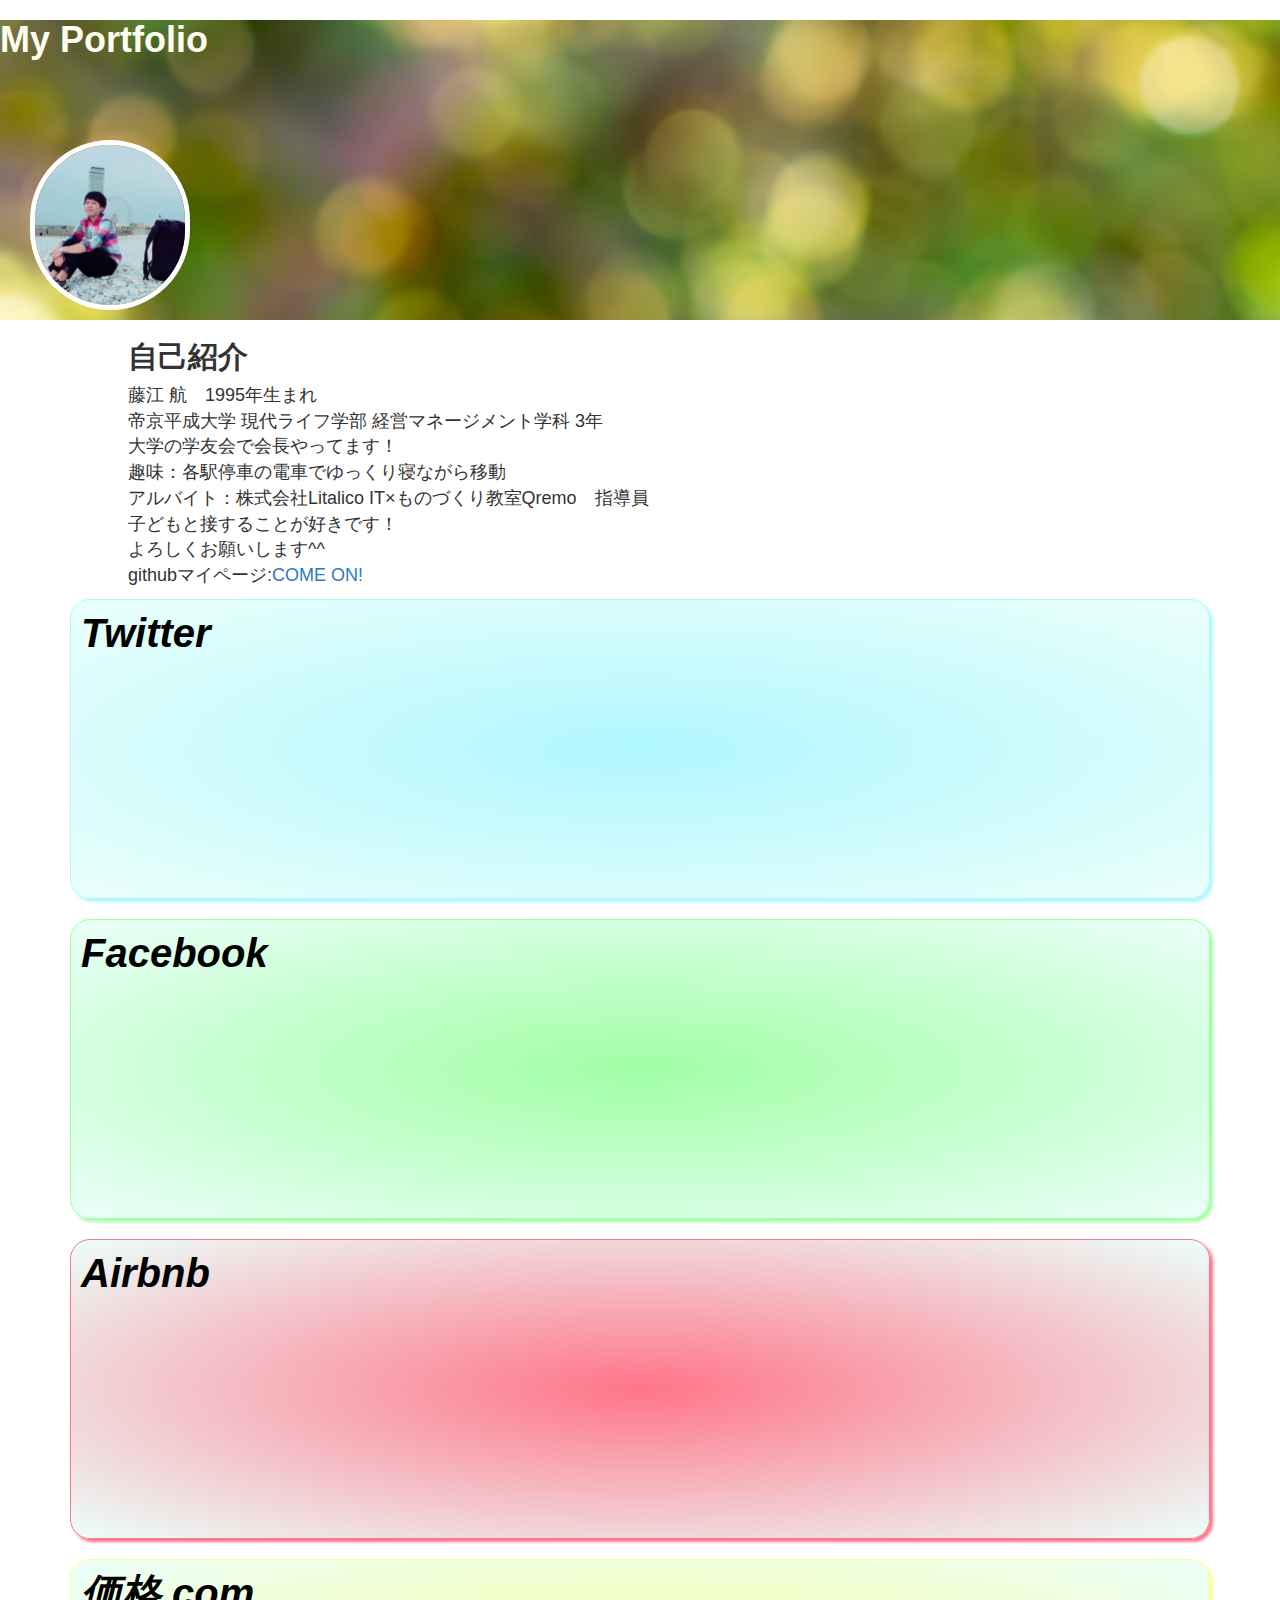
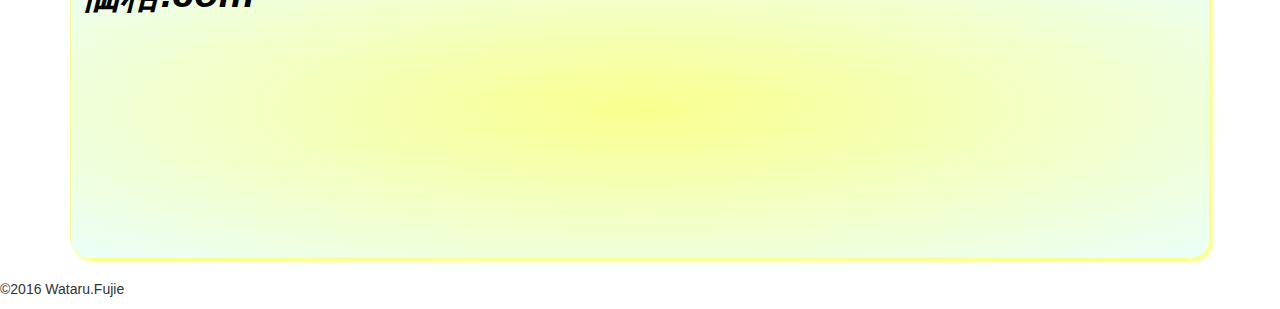
<file: index.html>
<!DOCTYPE html>
<html lang="ja">
<head>
  <meta charset="UTF-8" />
  <meta http-equiv="X-UA-Compatible" content="IE=edge">
  <meta name="viewport" content="width=device-width, initial-scale=1">
    <!-- BootstrapのCSS読み込み -->
  <link href="css/bootstrap.min.css" rel="stylesheet">
  <link rel="stylesheet" href="portfolio.css">
  <!-- jQuery読み込み -->
  <script src="https://ajax.googleapis.com/ajax/libs/jquery/1.11.3/jquery.min.js"></script>
  <!-- BootstrapのJS読み込み -->
  <script src="js/bootstrap.min.js"></script>
  <title>wataru's-Page</title>
  <meta name="description" content="藤江航のポートフォリオ">
  <style>
  </style>

</head>
<body>
<header>
  <div class="headerA">
    <div class="header1">
      <h1 style ="color: ivory;">My Portfolio</h1>
      <img src="my_pic.png" alt="顔写真">
    </div>
    <div class="header2" style="width: 100%">
      <section>
      <h2>自己紹介</h2>
           <p>藤江 航　1995年生まれ<br />
           帝京平成大学 現代ライフ学部 経営マネージメント学科 3年<br />
           大学の学友会で会長やってます！<br />
           趣味：各駅停車の電車でゆっくり寝ながら移動<br />
           アルバイト：株式会社Litalico IT×ものづくり教室Qremo　指導員<br />
           子どもと接することが好きです！<br />
           よろしくお願いします^^<br />
           githubマイページ:<a href="https://github.com/runwata">COME ON!</a></p>
      </section>
    </div>
  </div>
</header>

<div class ="container">

  <div class ="box1">
    <div class="contents">
      <div class="name">
        <p>Twitter</p>
      </div>
      <div class="feed">
        <div class="image">
          <!-- <div class="feed"> -->
            <img src="twitter_logo.jpg" alt="twitter">
          <!-- </div> -->
        </div>
        <div class="description">
            <p>140文字までのツイートを行えるSNSです。<br />
            Twitterに発言を投稿するにはパソコンや携帯電話、スマートフォンで自身のアカウントにログインし、画面上部のボックスに140文字以内で内容を入力し「ツイート」ボタンを押すことで投稿が完了。</p>
        </div>
      </div>
    </div>
  </div>

  <div class ="box2">
    <div class="contents">
      <div class="name">
        <p>Facebook</p>
      </div>
      <div class="feed">
        <div class="image">
          <!-- <div class="feed"> -->
            <img src="facebook_logo.jpg" alt="facebook">
          <!-- </div> -->
        </div>
        <div class="description">
          <p>本名を公開するSNSです。<br/>
          サイトの利用前に必要なユーザー登録を行うと、個人プロファイルの作成、他のユーザーをフレンドに追加、メッセージの交換、プロファイル更新時の自動通知の受信を行うことができます。加えて、ユーザーは共通の関心を持つユーザーグループへ参加することができます。</p>
        </div>
      </div>
    </div>
  </div>

   <div class ="box3">
    <div class="contents">
      <div class="name">
        <p>Airbnb</p>
      </div>
      <div class="feed">
        <div class="image">
          <!-- <div class="feed"> -->
            <img src="Airbnb_logo.jpg" alt="Airbnb">
          <!-- </div> -->
        </div>
        <div class="description">
            <p>宿泊施設・民宿を貸し出す人向けのウェブサイトです。<br />
            ユーザーは、物件の詳細をフォームに記入。変更は後日行うことができます。ユーザーが公開準備完了するまでは、物件は公表されません。価格設定は、ユーザが決定することができ、夜毎、週毎、月毎だけでなく季節により異なる価格を設定可能。</p>
        </div>
      </div>
    </div>
  </div>

   <div class ="box4">
    <div class="contents">
      <div class="name">
        <p>価格.com</p>
      </div>
      <div class="feed">
        <div class="image">
          <!-- <div class="feed"> -->
            <img src="com_logo.jpg" alt="価格.com">
          <!-- </div> -->
        </div>
        <div class="description">
            <p>「買ってよかった！」と思えるお買い物は価格.comから！ パソコンや家電から、ファッション、食品に至るまで、あらゆる製品・サービスを、販売価格やクチコミ情報、ランキングなどの視点から比較・検討できる、お買い物支援サイトです。</p>
        </div>
      </div>
    </div>
  </div>
</div>
<footer>
  <p>&copy;2016 Wataru.Fujie</p>
</footer>

</body>
</html>
</file>
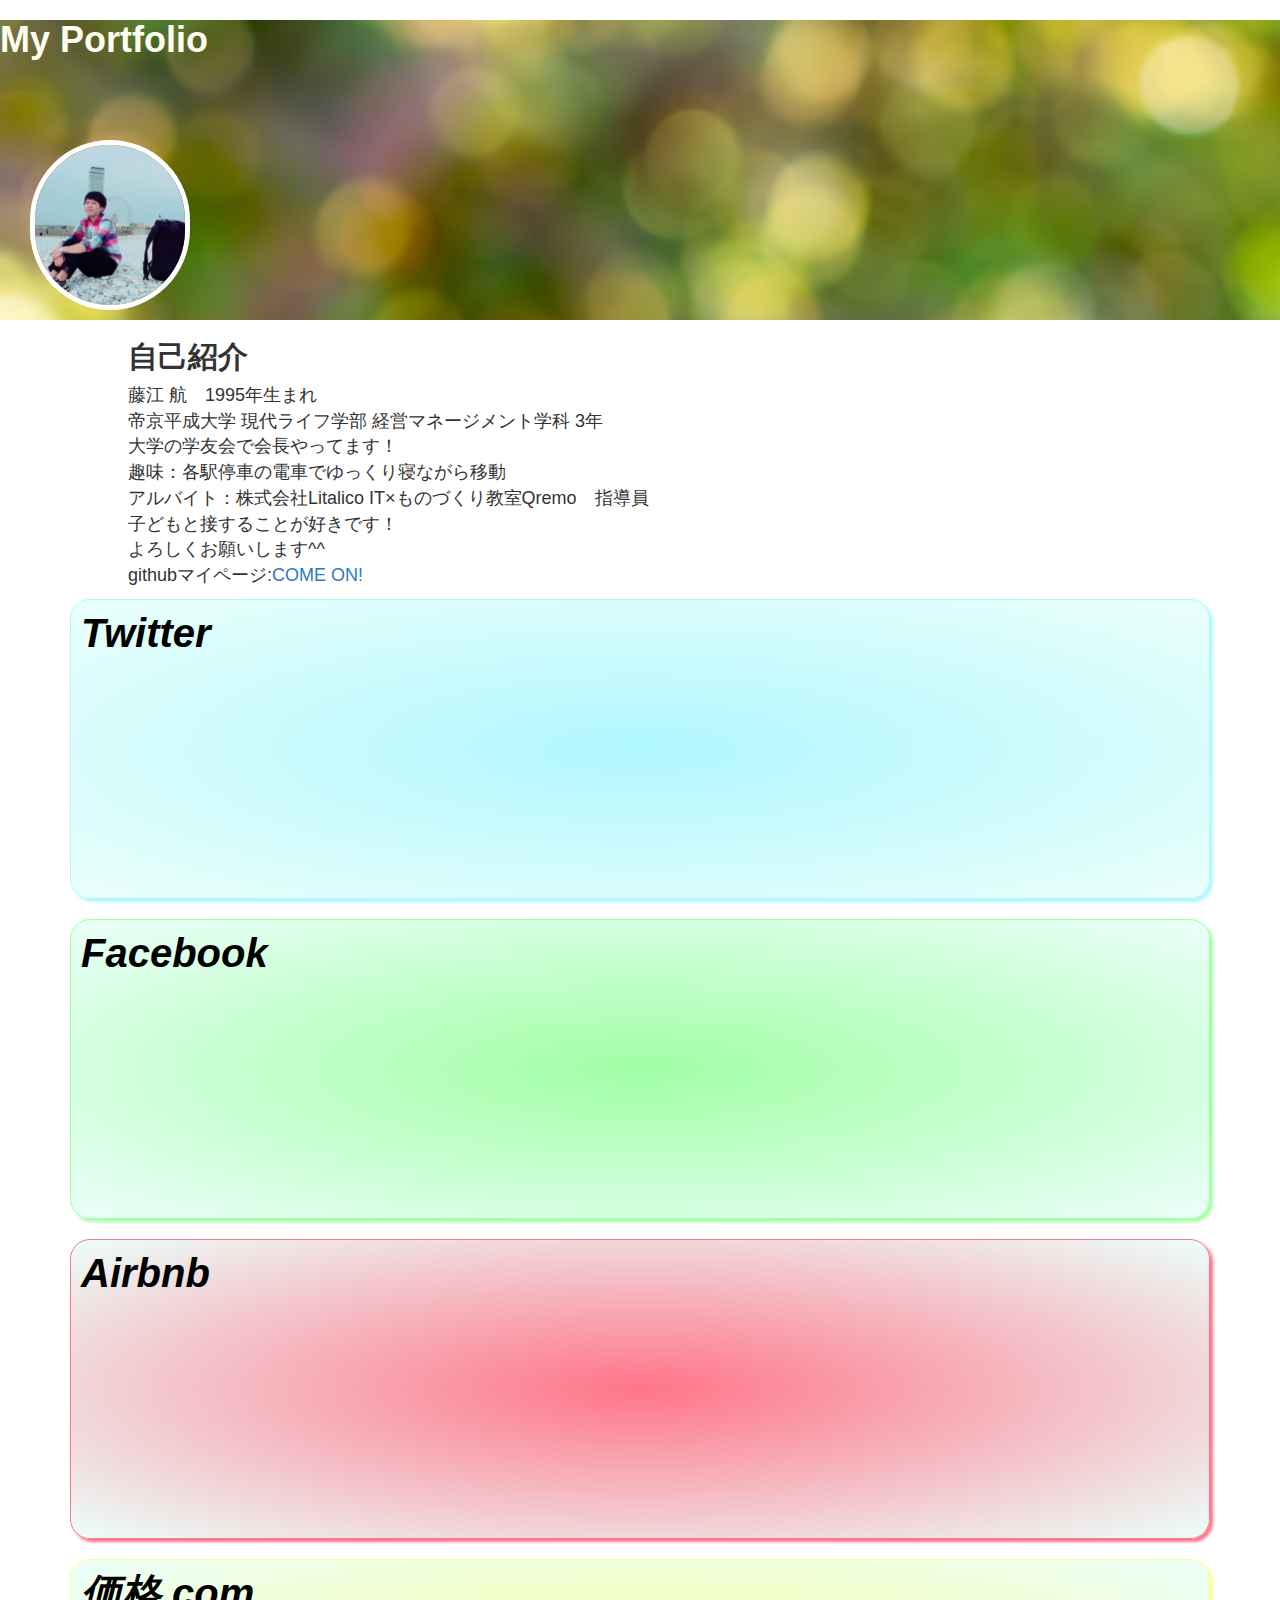
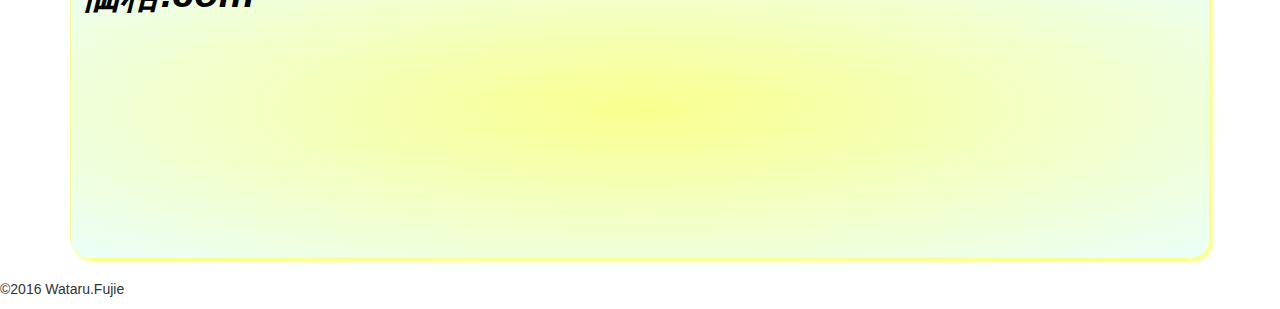
<file: copy_index.html>
<!DOCTYPE html>
<html lang="ja">
<head>
  <meta charset="UTF-8" />
  <meta http-equiv="X-UA-Compatible" content="IE=edge">
  <meta name="viewport" content="width=device-width, initial-scale=1">
    <!-- BootstrapのCSS読み込み -->
  <link href="css/bootstrap.min.css" rel="stylesheet">
  <link rel="stylesheet" href="portfolio.css">
  <!-- jQuery読み込み -->
  <script src="https://ajax.googleapis.com/ajax/libs/jquery/1.11.3/jquery.min.js"></script>
  <!-- BootstrapのJS読み込み -->
  <script src="js/bootstrap.min.js"></script>
  <title>wataru's-Page</title>
  <meta name="description" content="藤江航のポートフォリオ">
  <style>
  </style>

</head>
<body>
<header>
  <div class="headerA">
    <div class="header1">
      <h1 style ="color: ivory;">My Portfolio</h1>
      <img src="my_pic.png" alt="顔写真">
    </div>
    <div class="header2" style="width: 100%">
      <section>
      <h2>自己紹介</h2>
        <section>
           <p>藤江 航　1995年生まれ<br />
           帝京平成大学 現代ライフ学部 経営マネージメント学科 3年<br />
           大学の学友会で会長やってます！<br />
           趣味：各駅停車の電車でゆっくり寝ながら移動<br />
           アルバイト：株式会社Litalico IT×ものづくり教室Qremo　指導員<br />
           子どもと接することが好きです！<br />
           よろしくお願いします^^<br />
           githubマイページ:<a href="https://github.com/runwata/runwata.github.io">COME ON!</a></p>

        </section>
      </section>
    </div>
  </div>
</header>

<div class ="container">

  <div class ="box1">
    <div class="contents">
      <div class="name">
        <p>Twitter</p>
      </div>
      <div class="feed">
        <div class="image">
          <!-- <div class="feed"> -->
            <img src="twitter_logo.jpg" alt="twitter">
          <!-- </div> -->
        </div>
        <div class="description">
        <section>
            <p>140文字までのツイートを行えるSNSです。<br />
            Twitterに発言を投稿するにはパソコンや携帯電話、スマートフォンで自身のアカウントにログインし、画面上部のボックスに140文字以内で内容を入力し「ツイート」ボタンを押すことで投稿が完了。</p>
          </section>
        </div>
      </div>
    </div>
  </div>

  <div class ="box2">
    <div class="contents">
      <div class="name">
        <p>Facebook</p>
      </div>
      <div class="feed">
        <div class="image">
          <!-- <div class="feed"> -->
            <img src="facebook_logo.jpg" alt="facebook">
          <!-- </div> -->
        </div>
        <div class="description">
        <section>
          <p>本名を公開するSNSです。<br/>
          サイトの利用前に必要なユーザー登録を行うと、個人プロファイルの作成、他のユーザーをフレンドに追加、メッセージの交換、プロファイル更新時の自動通知の受信を行うことができます。加えて、ユーザーは共通の関心を持つユーザーグループへ参加することができます。</p>
        </section>
        </div>
      </div>
    </div>
  </div>

   <div class ="box3">
    <div class="contents">
      <div class="name">
        <p>Airbnb</p>
      </div>
      <div class="feed">
        <div class="image">
          <!-- <div class="feed"> -->
            <img src="Airbnb_logo.jpg" alt="Airbnb">
          <!-- </div> -->
        </div>
        <div class="description">
          <section>
            <p>宿泊施設・民宿を貸し出す人向けのウェブサイトです。<br />
            ユーザーは、物件の詳細をフォームに記入。変更は後日行うことができます。ユーザーが公開準備完了するまでは、物件は公表されません。価格設定は、ユーザが決定することができ、夜毎、週毎、月毎だけでなく季節により異なる価格を設定可能。</p>
          </section>
        </div>
      </div>
    </div>
  </div>

   <div class ="box4">
    <div class="contents">
      <div class="name">
        <p>価格.com</p>
      </div>
      <div class="feed">
        <div class="image">
          <!-- <div class="feed"> -->
            <img src="com_logo.jpg" alt="価格.com">
          <!-- </div> -->
        </div>
        <div class="description">
          <section>
            <p>「買ってよかった！」と思えるお買い物は価格.comから！ パソコンや家電から、ファッション、食品に至るまで、あらゆる製品・サービスを、販売価格やクチコミ情報、ランキングなどの視点から比較・検討できる、お買い物支援サイトです。</p>
          </section>
        </div>
      </div>
    </div>
  </div>
</div>
<footer>
  <p>&copy;2016 Wataru.Fujie</p>
</footer>

</body>
</html>
</file>
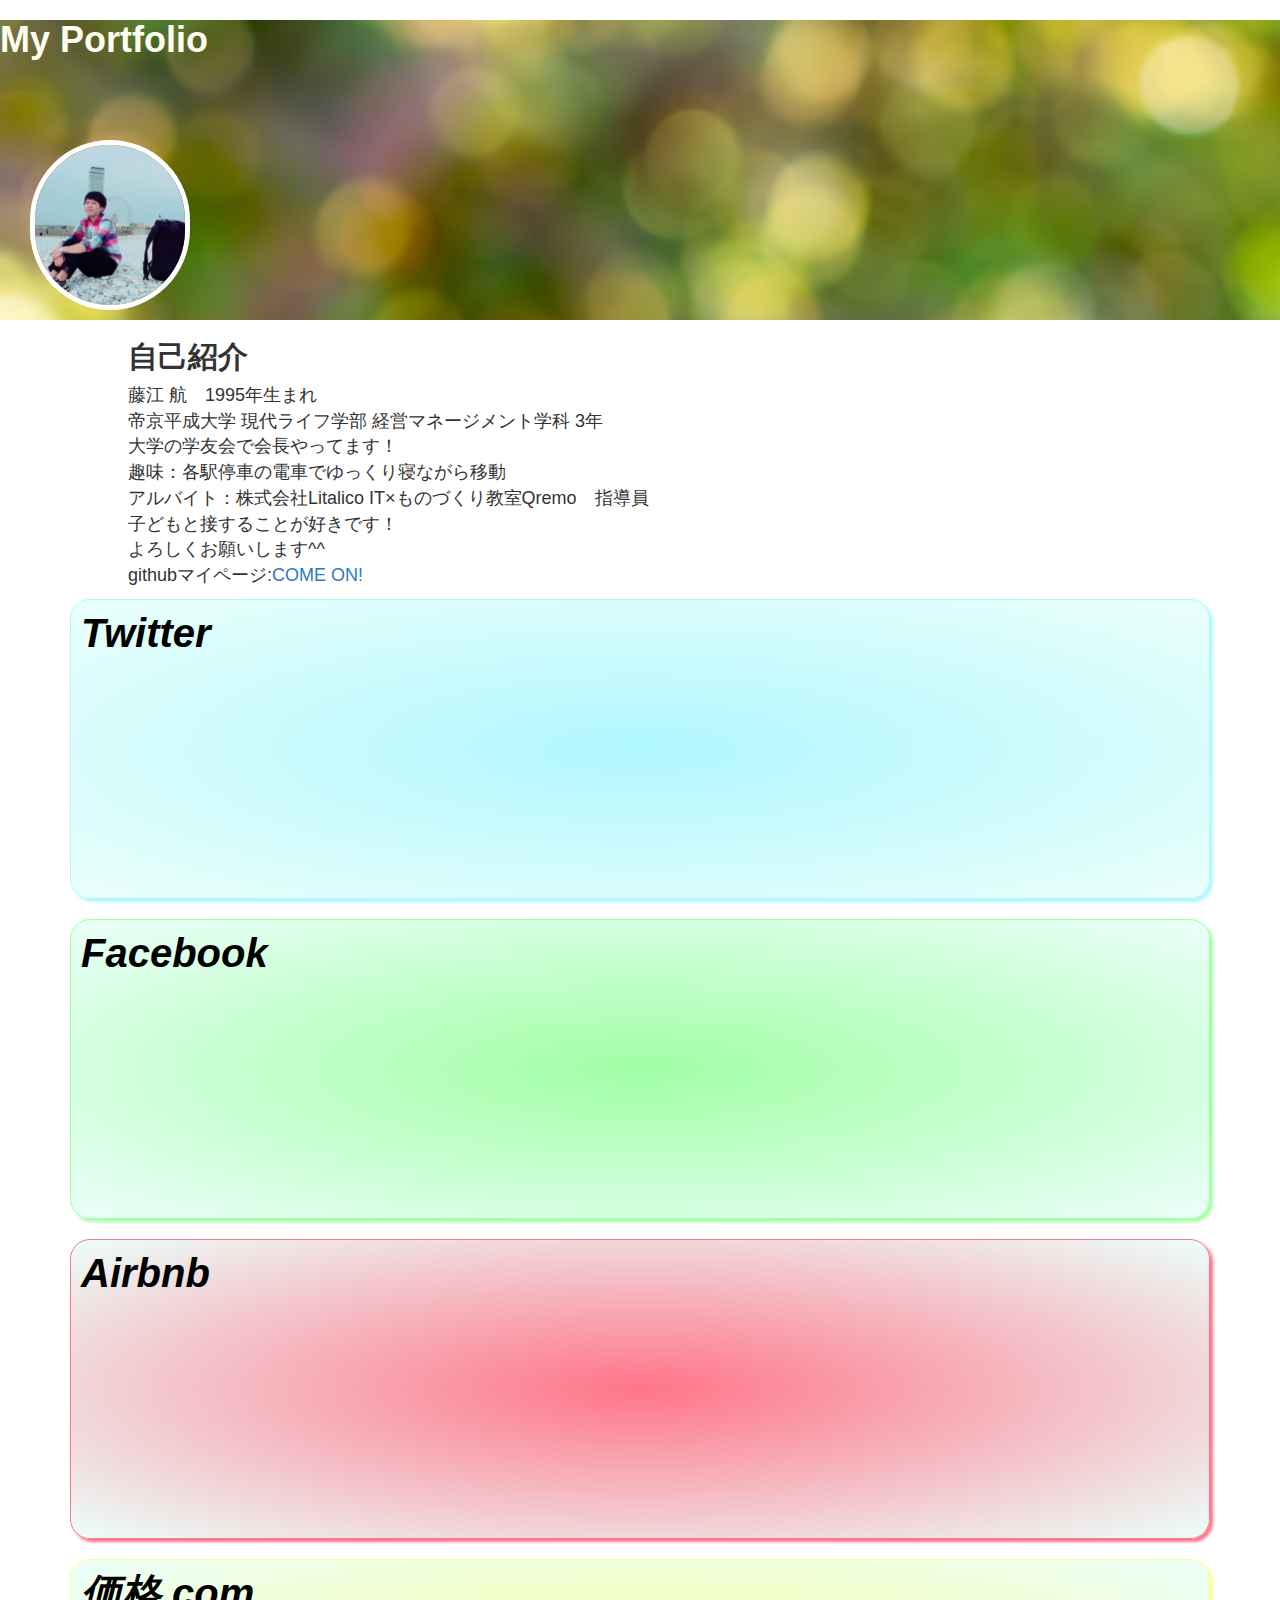
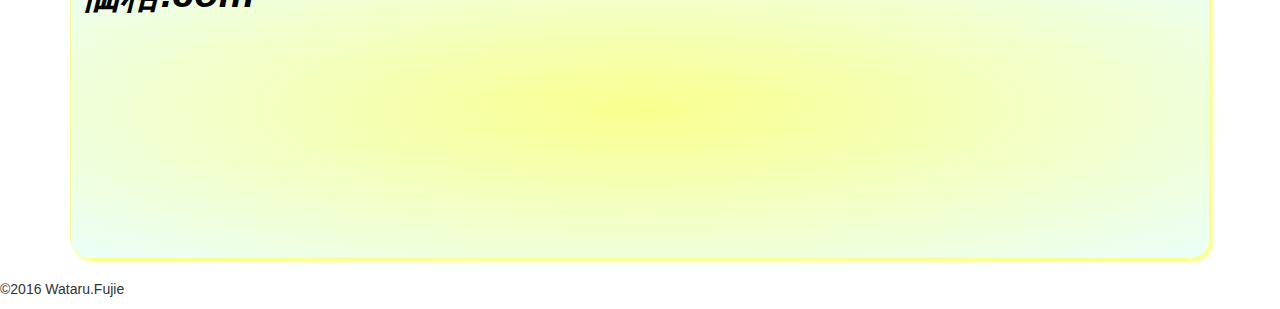
<file: portforio.techacademy.html>
<!DOCTYPE html>
<html lang="ja">
<head>
  <meta charset="UTF-8" />
  <meta http-equiv="X-UA-Compatible" content="IE=edge">
  <meta name="viewport" content="width=device-width, initial-scale=1">
    <!-- BootstrapのCSS読み込み -->
  <link href="css/bootstrap.min.css" rel="stylesheet">
  <link rel="stylesheet" href="portfolio.css">
  <!-- jQuery読み込み -->
  <script src="https://ajax.googleapis.com/ajax/libs/jquery/1.11.3/jquery.min.js"></script>
  <!-- BootstrapのJS読み込み -->
  <script src="js/bootstrap.min.js"></script>
  <title>wataru's-Page</title>
  <meta name="description" content="藤江航のポートフォリオ">
  <style>
  </style>

</head>
<body>
<header>
  <div class="headerA">
    <div class="header1">
      <h1 style ="color: ivory;">My Portfolio</h1>
      <img src="my_pic.png" alt="顔写真">
    </div>
    <div class="header2" style="width: 100%">
      <section>
      <h2>自己紹介</h2>
        <section>
           <p>藤江 航　1995年生まれ<br />
           帝京平成大学 現代ライフ学部 経営マネージメント学科 3年<br />
           大学の学友会で会長やってます！<br />
           趣味：各駅停車の電車でゆっくり寝ながら移動<br />
           アルバイト：株式会社Litalico IT×ものづくり教室Qremo　指導員<br />
           子どもと接することが好きです！<br />
           よろしくお願いします^^<br />
           githubマイページ:<a href="https://github.com/runwata/Wataru_Fujie.github.io">COME ON!</a></p>

        </section>
      </section>
    </div>
  </div>
</header>

<div class ="container">

  <div class ="box1">
    <div class="contents">
      <div class="name">
        <p>Twitter</p>
      </div>
      <div class="feed">
        <div class="image">
          <!-- <div class="feed"> -->
            <img src="twitter_logo.jpg" alt="twitter">
          <!-- </div> -->
        </div>
        <div class="description">
        <section>
            <p>140文字までのツイートを行えるSNSです。<br />
            Twitterに発言を投稿するにはパソコンや携帯電話、スマートフォンで自身のアカウントにログインし、画面上部のボックスに140文字以内で内容を入力し「ツイート」ボタンを押すことで投稿が完了。</p>
          </section>
        </div>
      </div>
    </div>
  </div>

  <div class ="box2">
    <div class="contents">
      <div class="name">
        <p>Facebook</p>
      </div>
      <div class="feed">
        <div class="image">
          <!-- <div class="feed"> -->
            <img src="facebook_logo.jpg" alt="facebook">
          <!-- </div> -->
        </div>
        <div class="description">
        <section>
          <p>本名を公開するSNSです。<br/>
          サイトの利用前に必要なユーザー登録を行うと、個人プロファイルの作成、他のユーザーをフレンドに追加、メッセージの交換、プロファイル更新時の自動通知の受信を行うことができます。加えて、ユーザーは共通の関心を持つユーザーグループへ参加することができます。</p>
        </section>
        </div>
      </div>
    </div>
  </div>

   <div class ="box3">
    <div class="contents">
      <div class="name">
        <p>Airbnb</p>
      </div>
      <div class="feed">
        <div class="image">
          <!-- <div class="feed"> -->
            <img src="Airbnb_logo.jpg" alt="Airbnb">
          <!-- </div> -->
        </div>
        <div class="description">
          <section>
            <p>宿泊施設・民宿を貸し出す人向けのウェブサイトです。<br />
            ユーザーは、物件の詳細をフォームに記入。変更は後日行うことができます。ユーザーが公開準備完了するまでは、物件は公表されません。価格設定は、ユーザが決定することができ、夜毎、週毎、月毎だけでなく季節により異なる価格を設定可能。</p>
          </section>
        </div>
      </div>
    </div>
  </div>

   <div class ="box4">
    <div class="contents">
      <div class="name">
        <p>価格.com</p>
      </div>
      <div class="feed">
        <div class="image">
          <!-- <div class="feed"> -->
            <img src="com_logo.jpg" alt="価格.com">
          <!-- </div> -->
        </div>
        <div class="description">
          <section>
            <p>「買ってよかった！」と思えるお買い物は価格.comから！ パソコンや家電から、ファッション、食品に至るまで、あらゆる製品・サービスを、販売価格やクチコミ情報、ランキングなどの視点から比較・検討できる、お買い物支援サイトです。</p>
          </section>
        </div>
      </div>
    </div>
  </div>
</div>
<footer>
  <p>&copy;2016 Wataru.Fujie</p>
</footer>

</body>
</html>
</file>
<file: portfolio.css>
*{
  font-family: 'Hiragino Kaku Gothic ProN', 'ヒラギノ角ゴ ProN W3', Meiryo, メイリオ, Osaka, 'MS PGothic', arial, helvetica, sans-serif;

}

.headerA{
  height: 400px;
  width: 100%;
  position: relative;
}

.header1 {
  background-image: url("background_pic.jpg");
  height:300px;
}

.header1 h1{
  font-weight:bold;
}

.header1 img{
  width :160px;
  border:solid 5px white;
  padding: 0px;
  position: absolute;
  top:120px;
  left:30px;
  border-radius: 100px;
}

.header2{
  display:block;
  float:left;
  margin-left:10%;
}

.header2 h2{
  font-weight:bold;
}

.header2 p{
  font-size:18px;
  font-height:130%;
}

.box1, .box2, .box3, .box4{
 clear:both;
 display:block;
 width: 100%;
 height: 300px;
 border-width: 1px;
 border-style: solid;
 margin-top:20px;
 margin-bottom: 20px;
 border-radius: 20px;
}


.box1 {
 border-color: #b0f7ff;
  background: radial-gradient(#b0f7ff, #ebfffa);
  box-shadow: 3px 3px 3px #b0f7ff;
}

.box2 {
 border-color: #a1ffa5;
 background: radial-gradient(#a1ffa5, #ebfffa);
 box-shadow: 3px 3px 3px #a1ffa5;
}

.box3 {
 border-color: #ff7589;
 background: radial-gradient(#ff7589, #ebfffa);
 box-shadow: 3px 3px 3px #ff7589;
}

.box4 {
 border-color: #fbff8f;
 background: radial-gradient(#fbff8f, #ebfffa);
 box-shadow: 3px 3px 3px #fbff8f;
}

.image img{
  height :150px;
  /*width :240px;*/
  padding:10px 40px;
  margin:30px;
  margin-right:10px;
  margin-left:40px;
}

.image{
  width:40%;
  height:200px;
  float:left;
  position: relative;
  padding-top:0px;
}

.description {
  width :60%;
  height:200px;
  float:right;
  padding-top:10px;
  padding-right:20px;
}

.description p{
  font-size:20px;
}

.feed{
  opacity: 0;
  transition: 0.7s;
  z-index: 1;
}

.feed:hover{
  opacity:1;
}

.name {
  width: 80%;
  height: 40px;
  text-align: left;
  margin-top: 5px;
  margin-left:10px;
}

.name p{
  font-size: 40px;
  color:black;
  font-weight: bold;
  font-style: italic;
}
</file>
